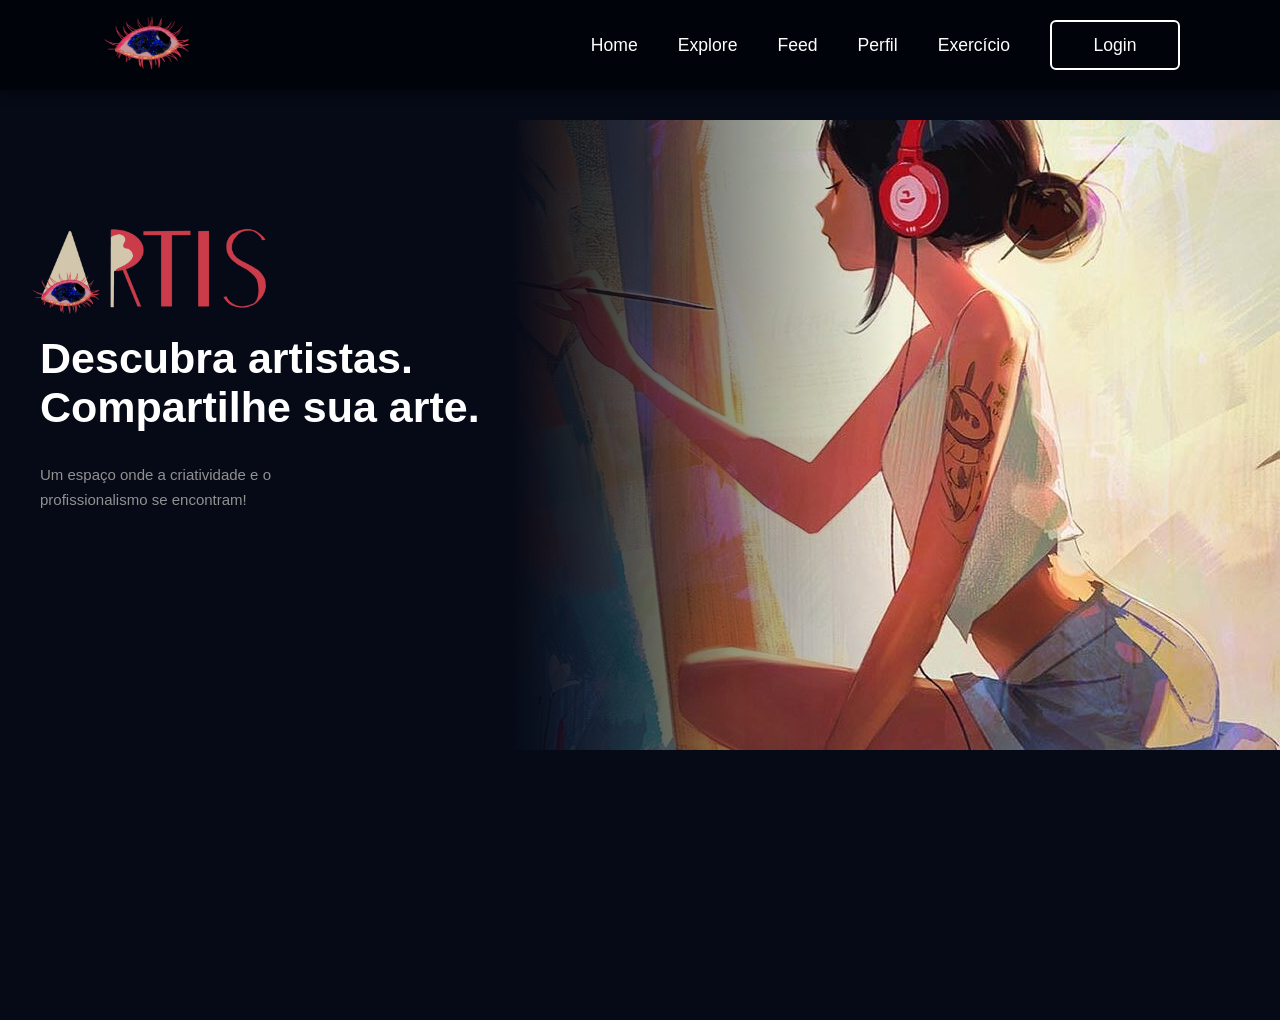
<file: index.html>
<!DOCTYPE html>
<html lang="br">
<head>
    <meta charset="UTF-8">
    <meta name="viewport" content="width=device-width, initial-scale=1.0">
    <link rel="stylesheet" href="style.css">
    <title>Artis</title>
</head>
<body>
    <header>
        <div class="logo"><img src="assets/olho-que-ve-tudo.png" alt="Logo Artis"></div>
        <nav class="navigation">
            <a href="index.html">Home</a>
            <a href="pages/explore.html">Explore</a>
            <a href="pages/feed.html">Feed</a>
            <a href="pages/profile.html">Perfil</a>
            <a href="pages/exercise.html">Exercício</a>
            <a href="pages/sign-up.html" class="btn-login">Login</a>
        </nav>
    </header>
    <div class="container">
        <div class="banner">
            <div class="app-text">
                <img src="assets/nome-empresa.png" alt="Artis">
                <h1>Descubra artistas.<br> Compartilhe sua arte.</h1>
                <p>Um espaço onde a criatividade e o<br> profissionalismo se encontram!</p>
            </div>
        </div>


    </div>
    
</body>
</html>
</file>
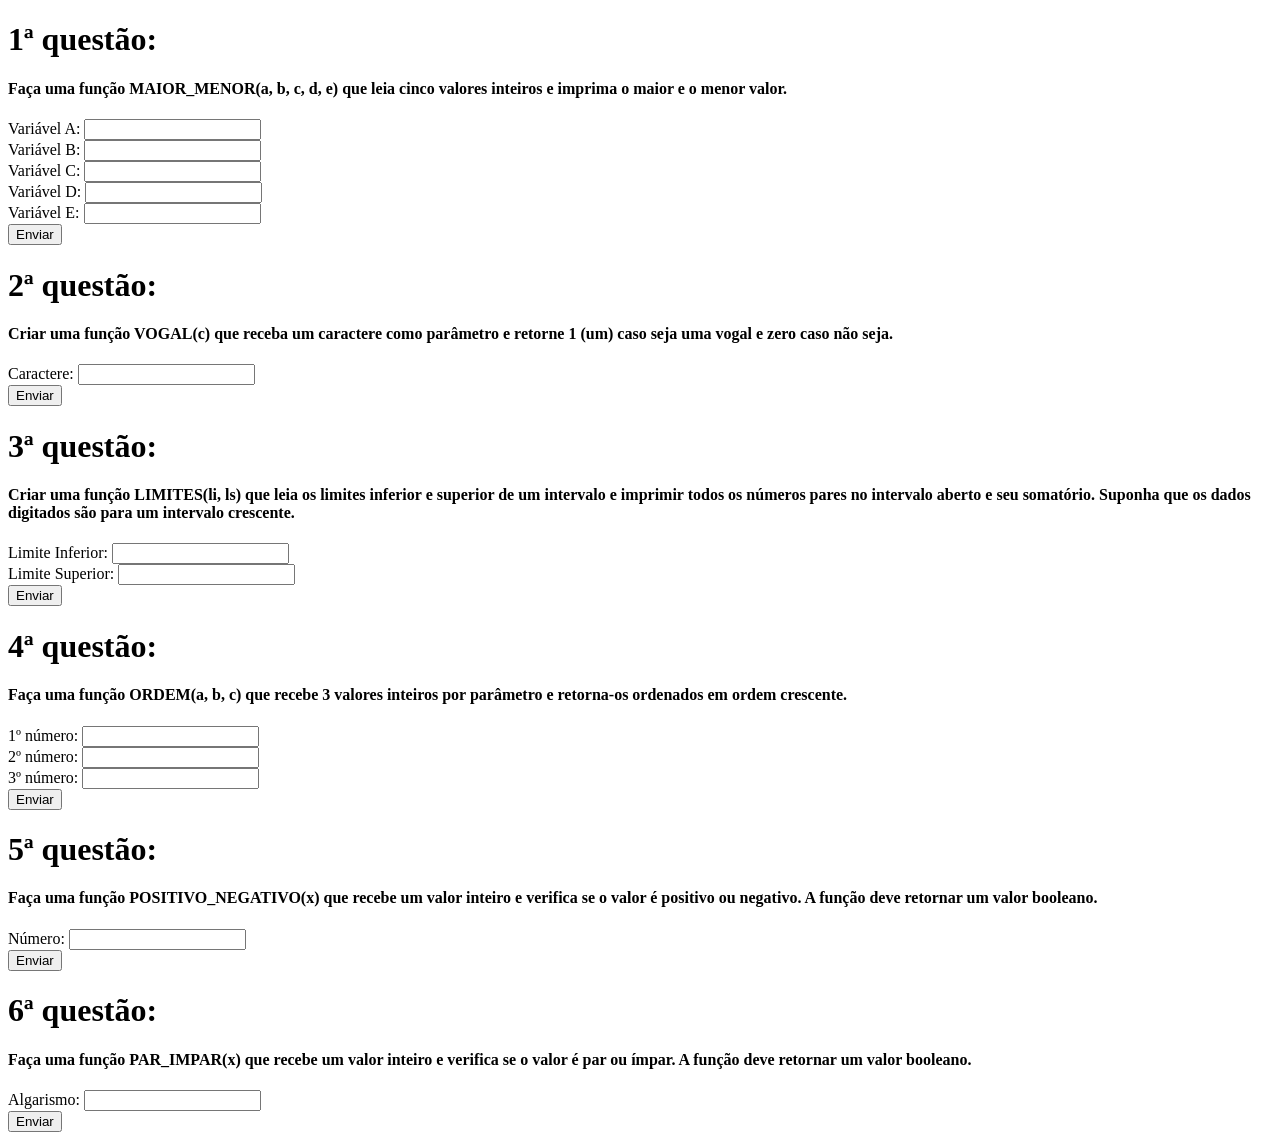
<file: pages/exercise.html>
<!DOCTYPE html>
<html lang="en">
<head>
    <meta charset="UTF-8">
    <meta name="viewport" content="width=device-width, initial-scale=1.0">
    <title>Exercício</title>
</head>
<body>
    <h1>1ª questão: </h1>
    <h4>Faça uma função MAIOR_MENOR(a, b, c, d, e) que leia cinco valores inteiros e imprima o maior e o menor valor.</h4>
    <form id="first-question" action="#" method="post">
        <div>
            <label for="a">Variável A:</label>
            <input type="number" id="a" name="a">
        </div>
        <div>
            <label for="b">Variável B:</label>
            <input type="number" id="b" name="b">
        </div>
        <div>
            <label for="c">Variável C:</label>
            <input type="number" id="c" name="c">
        </div>
        <div>
            <label for="d">Variável D:</label>
            <input type="number" id="d" name="d">
        </div>
        <div>
            <label for="e">Variável E:</label>
            <input type="number" id="e" name="e">
        </div>
        <button type="submit">
            Enviar
        </button>
    </form>
    <p id="result-first-question"></p>

    <h1>2ª questão: </h1>
    <h4>Criar uma função VOGAL(c) que receba um caractere como parâmetro e retorne 1 (um) caso seja uma vogal e zero caso não seja.</h4>
    <form id="second-question" action="#" method="post">
        <div>
            <label for="caractere">Caractere:</label>
            <input type="text" id="caractere" name="caractere">
        </div>
        <button type="submit">
            Enviar
        </button>
    </form>
    <p id="result-second-question"></p>

    <h1>3ª questão: </h1>
    <h4>Criar uma função LIMITES(li, ls) que leia os limites inferior e superior de um intervalo e imprimir todos os números pares no intervalo aberto e seu somatório. Suponha que os dados digitados são para um intervalo crescente.</h4>
    <form id="third-question" action="#" method="post">
        <div>
            <label for="limiteInferior">Limite Inferior:</label>
            <input type="number" id="limiteInferior" name="limiteInferior">
        </div>
        <div>
            <label for="limiteSuperior">Limite Superior:</label>
            <input type="number" id="limiteSuperior" name="limiteSuperior">
        </div>
        <button type="submit">
            Enviar
        </button>
    </form>
    <p id="result-third-question"></p>

    <h1>4ª questão: </h1>
    <h4>Faça uma função ORDEM(a, b, c) que recebe 3 valores inteiros por parâmetro e retorna-os ordenados em ordem crescente.</h4>
    <form id="fourth-question" action="#" method="post">
        <div>
            <label for="numero1">1º número:</label>
            <input type="number" id="numero1" name="numero1">
        </div>
        <div>
            <label for="numero2">2º número:</label>
            <input type="number" id="numero2" name="numero2">
        </div>
        <div>
            <label for="numero3">3º número:</label>
            <input type="number" id="numero3" name="numero3">
        </div>
        <button type="submit">
            Enviar
        </button>
    </form>
    <p id="result-fourth-question"></p>

    <h1>5ª questão: </h1>
    <h4>Faça uma função POSITIVO_NEGATIVO(x) que recebe um valor inteiro e verifica se o valor é positivo ou negativo. A função deve retornar um valor booleano.</h4>
    <form id="fifth-question" action="#" method="post">
        <div>
            <label for="numero">Número:</label>
            <input type="number" id="numero" name="numero">
        </div>
        <button type="submit">
            Enviar
        </button>
    </form>
    <p id="result-fifth-question"></p>

    <h1>6ª questão: </h1>
    <h4>Faça uma função PAR_IMPAR(x) que recebe um valor inteiro e verifica se o valor é par ou ímpar. A função deve retornar um valor booleano.</h4>
    <form id="sixth-question" action="#" method="post">
        <div>
            <label for="algarismo">Algarismo:</label>
            <input type="number" id="algarismo" name="algarismo">
        </div>
        <button type="submit">
            Enviar
        </button>
    </form>
    <p id="result-sixth-question"></p>

    <script src="exercise.js"></script>
</body>
</html>
</file>
<file: style.css>
* {
    margin: 0;
    padding: 0;
    box-sizing: border-box;
    font-family: sans-serif;
}

html {
    overflow-y: scroll;
}

header {
    position: fixed;
    top: 0;
    left: 0;
    width: 100%;
    padding: 10px 100px;
    background: #01030A;
    display: flex;
    justify-content: space-between;
    align-items: center;
    z-index: 99;
    box-shadow: 0 4px 10px rgba(0, 0, 0, 0.4);
}

.container {
    margin-top: 120px;
    width: 100%;
    height: 100vh;
    background: #060a16;
}

.logo {
    height: 70px;
    user-select: none;
}

.logo img {
    width: 100px;
}

.navigation {
    display: flex;
    align-items: center;
}

.navigation a:first-child {
    margin-left: 0;
}

.navigation a {
    position: relative;
    font-size: 1.1em;
    color: #fff;
    text-decoration: none;
    font-weight: 500;
    margin-left: 40px;
}

.navigation a:not(.btn-login)::after {
    content: '';
    position: absolute;
    left: 0;
    bottom: -6px;
    width: 100%;
    height: 3px;
    background: #fff;
    border-radius: 5px;
    transform-origin: right;
    transform: scaleX(0);
    transition: transform .5s;
}

.navigation a:not(.btn-login):hover::after {
    transform-origin: left;
    transform: scaleX(1);
}

.navigation .btn-login {
    display: inline-flex;
    align-items: center;
    justify-content: center;

    width: 130px;
    height: 50px;
    
    background: transparent;
    border: 2px solid #fff;
    /* outline: none; */
    text-decoration: none;
    border-radius: 6px;
    cursor: pointer;
    
    font-size: 1.1em;
    color: #fff;
    font-weight: 500;
    
    margin-left: 40px;
    transition: .5s;
}

.navigation .btn-login:hover {
    background: #fff;
    color: #162938;
}

.active {
    color: #19fada !important;
}

.signup-btn {
    top: 40px;
    right: 80px;
    position: absolute;
    text-decoration: none;
    color: #fff;
    border: 2px solid transparent;
    border-radius: 20px;
    background-image: linear-gradient(#060a16, #060a16), radial-gradient(circle at top left, #fd00da, #19d7f8);
    background-origin: border-box;
    background-clip: content-box, border-box;
}

.signup-btn span {
    display: block;
    padding: 8px 22px;
}

body {
    display: block;
    background-color: #060a16;
}

.banner {
    width: 100%;
    height: 70%;
    position: relative;
    color: #fff;
    background: linear-gradient(to right, #060a16 40%, rgba(248,249,250,0) 70%), url('assets/pintora.jpg');
    background-position: right center;
    background-repeat: no-repeat;
}

.app-text {
    width: 50%;
    float: left;
}

.app-text img {
    height: 300px;
    transform: rotate(-90deg);
    margin-bottom: -90px;
    margin-left: 81px;
}

.app-text h1 {
    font-size: 43px;
    width: 640px;
    position: relative;
    margin-left: 40px;
}

.app-text p {
    width: 650px;
    font-size: 15px;
    margin: 30px 0 30px 40px;
    line-height: 25px;
    color: #919191;
}
</file>
